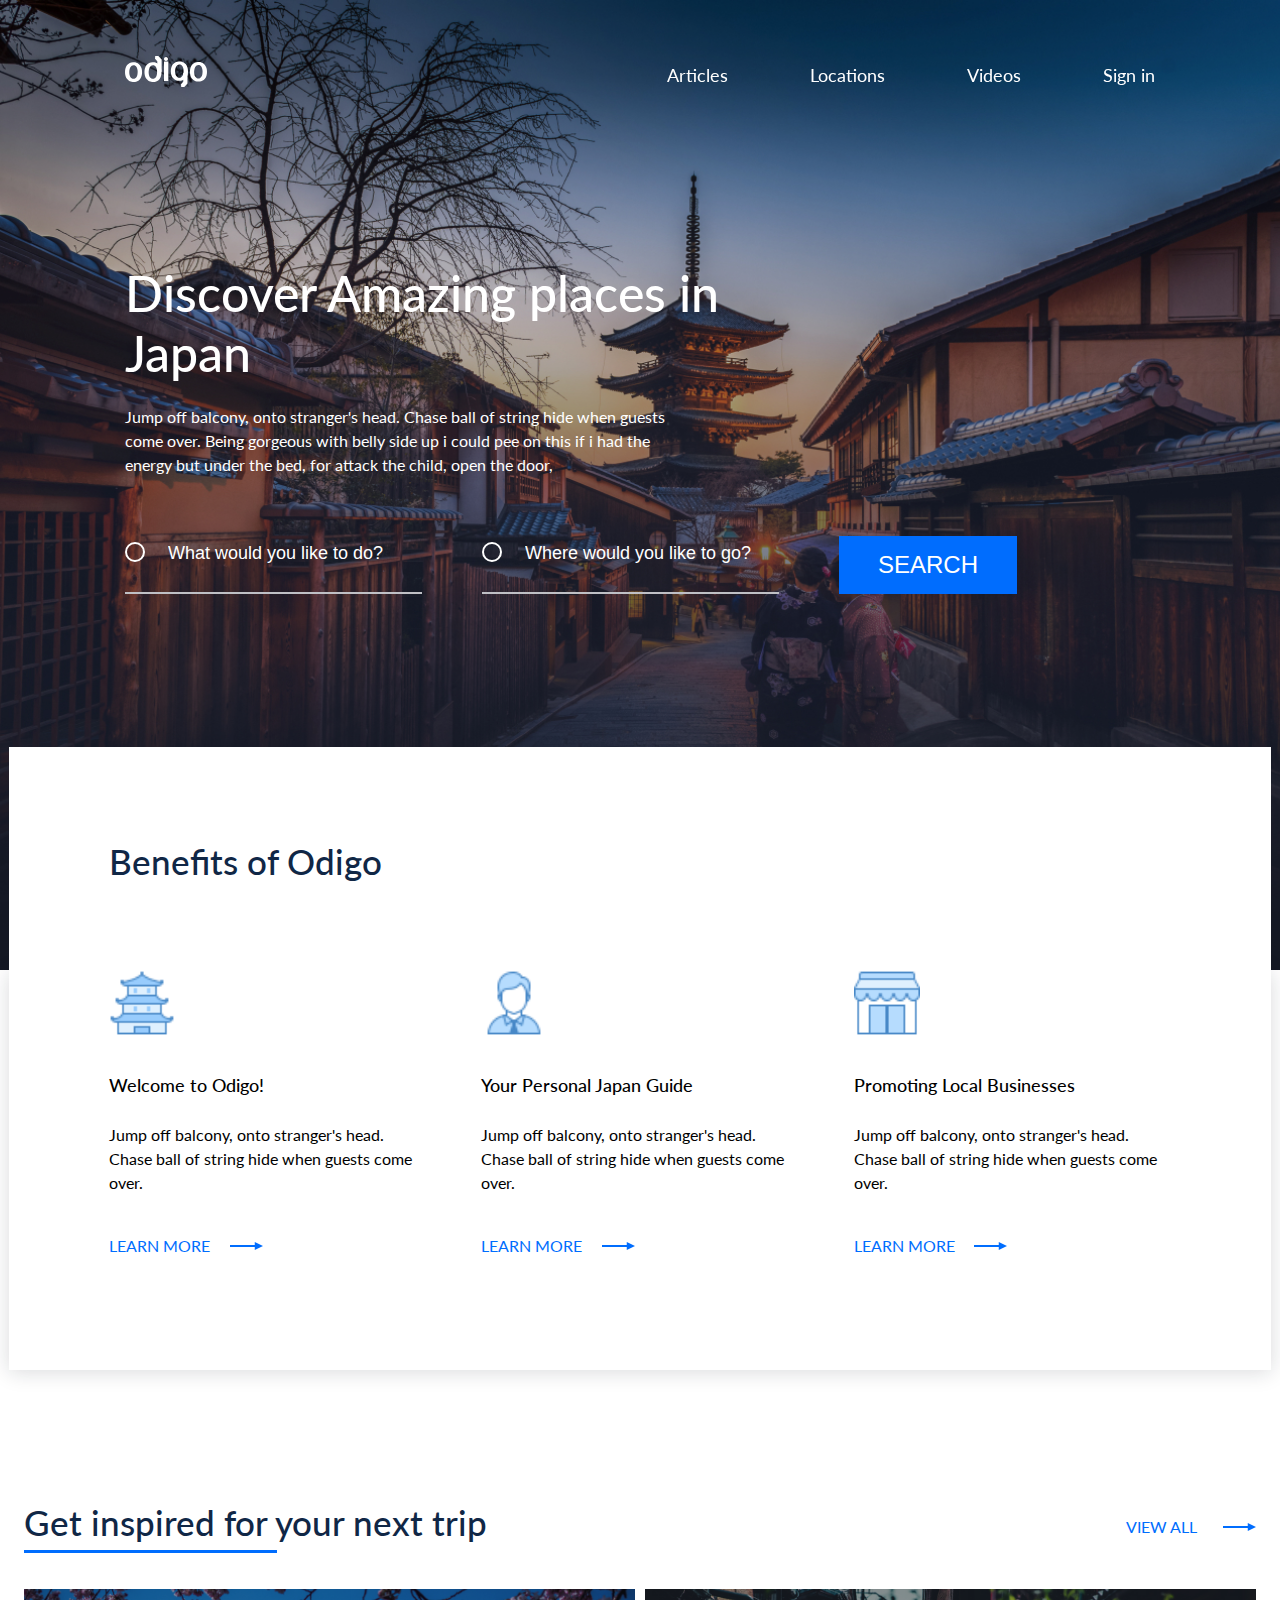
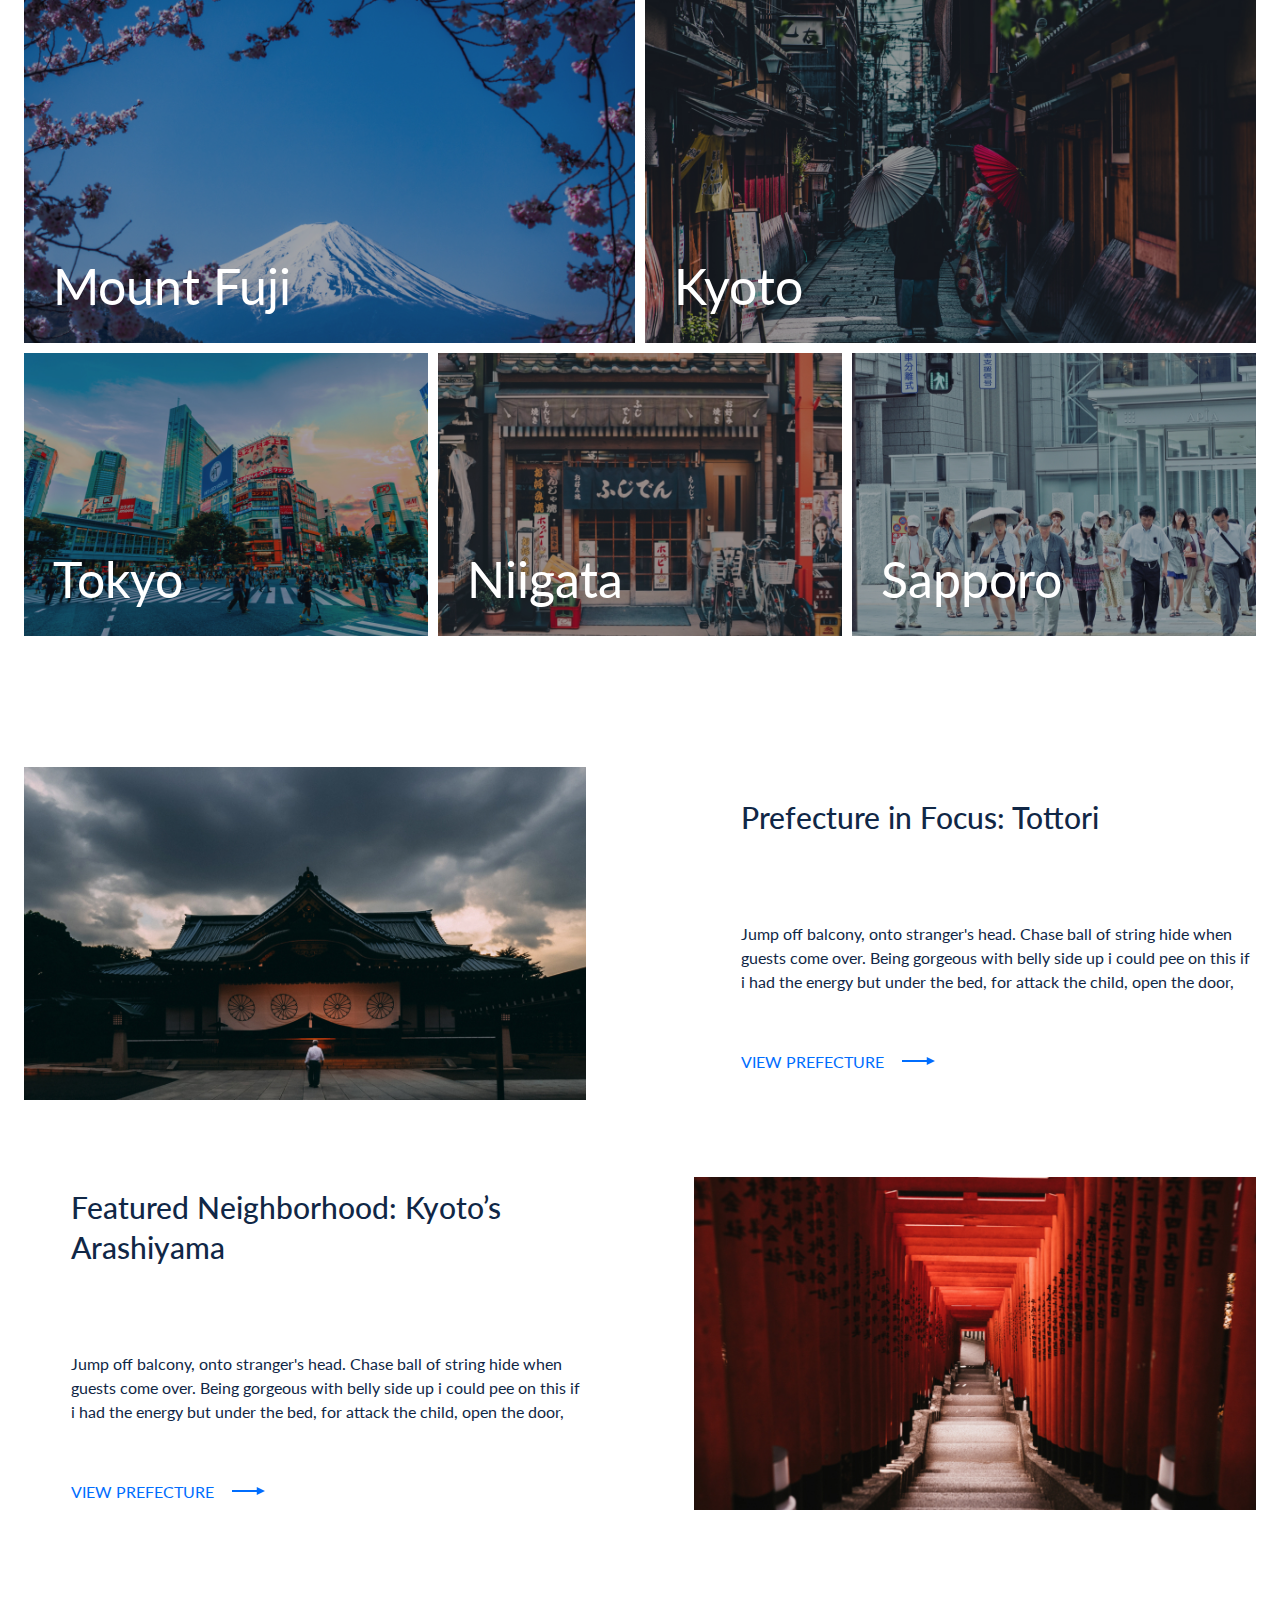
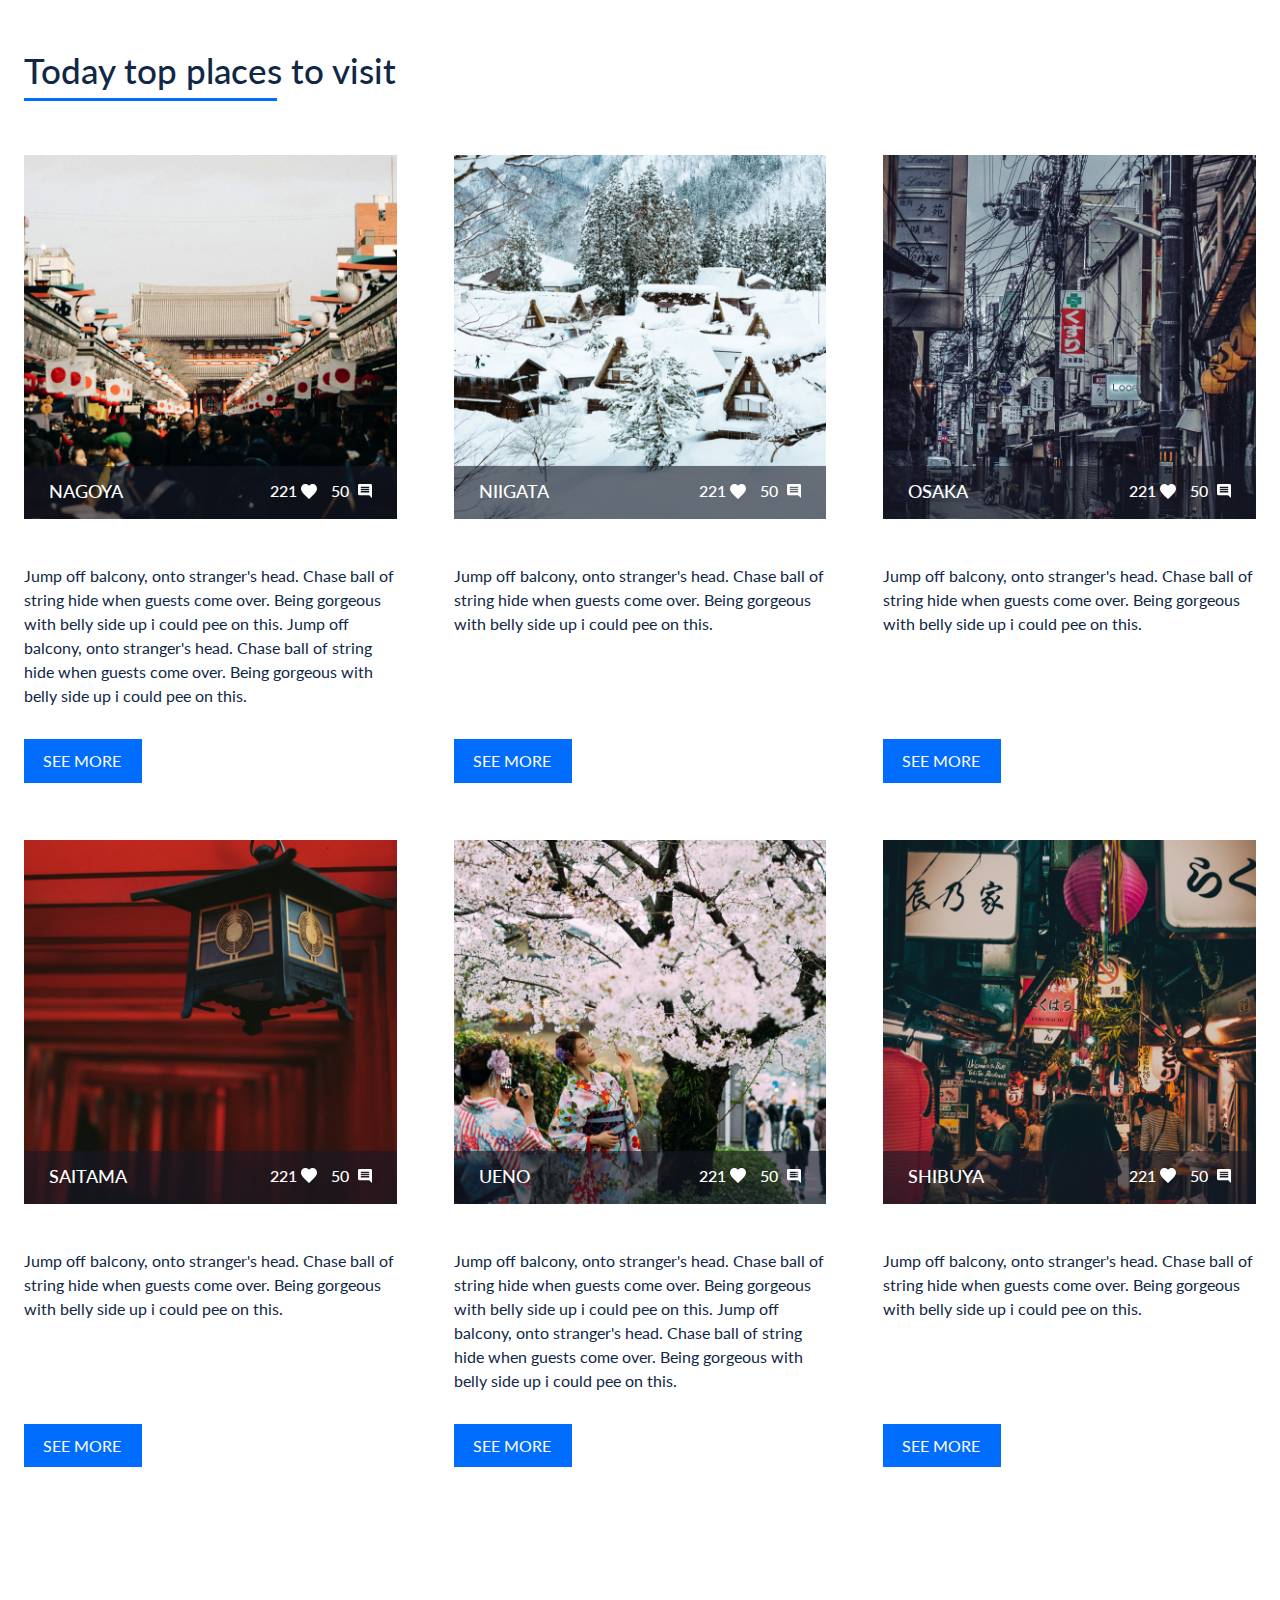
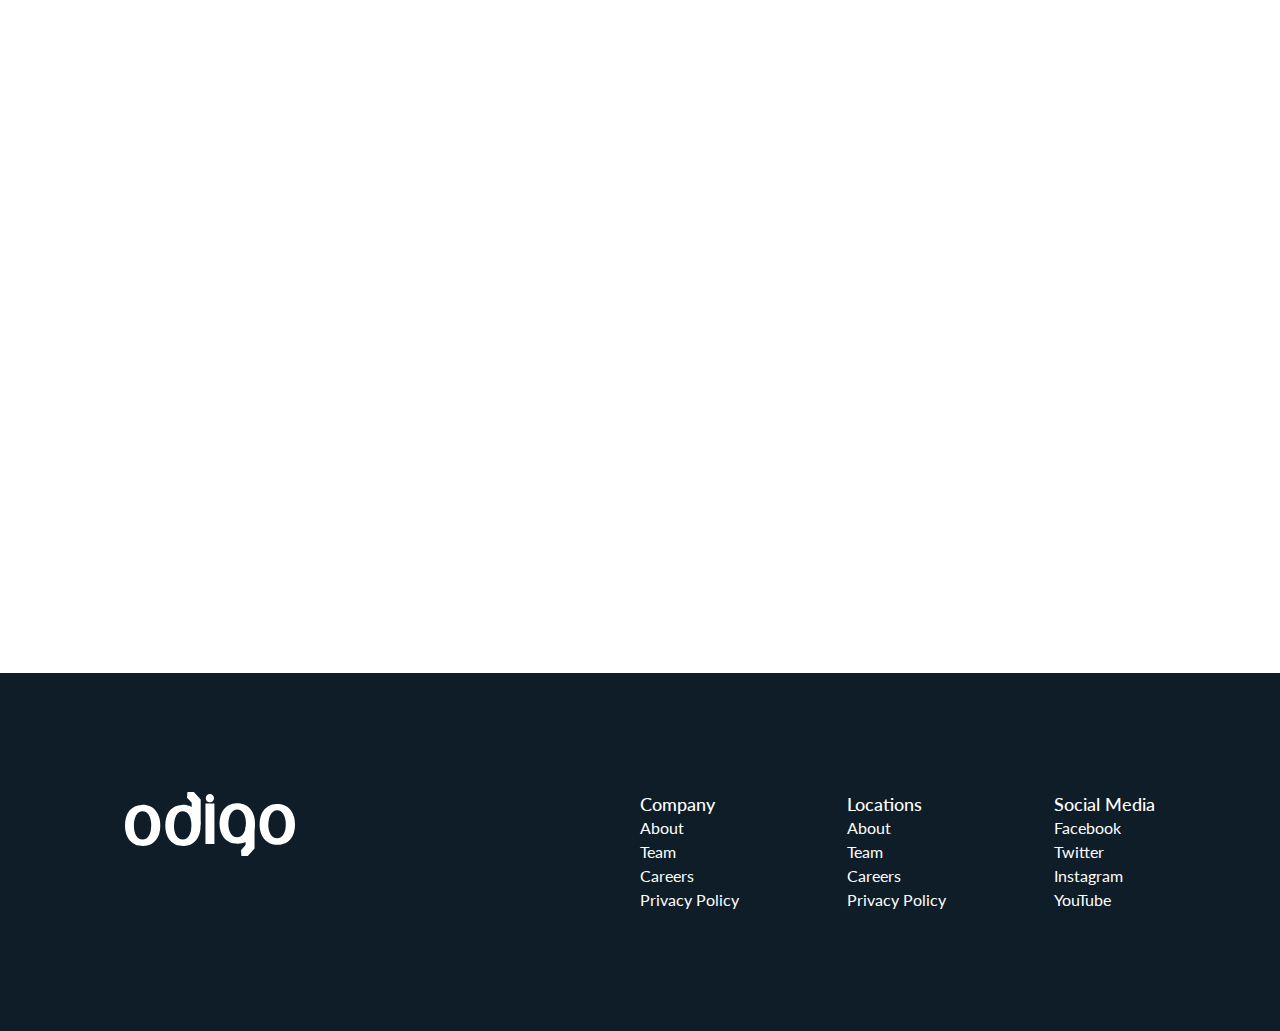
<file: index.html>
<!DOCTYPE html>
<html lang="en">
<head>
    <meta charset="UTF-8">
    <meta http-equiv="X-UA-Compatible" content="IE=edge">
    <meta name="viewport" content="width=device-width, initial-scale=1.0">
    <title>Travel</title>
    <link rel="stylesheet" href="css/reset.css">
    <link rel="stylesheet" href="css/style.css">
</head>
<body>
    <header class="header">
        <div class="wrapper">
            <div class="header__wrapper">
                <div class="header__logo">
                    <a href="/" class="header__logo-link">
                        <img src="img/svg/odigo-logo.svg" alt="Odigo logo" class="header__logo-pic">
                    </a>
                </div>
                <nav class="header__nav">
                    <ul class="header__list">
                        <li class="header__item">
                            <a href="#articles" class="header__link js-scroll">Articles</a>
                        </li>
                        <li class="header__item">
                            <a href="#locations" class="header__link js-scroll">Locations</a>
                        </li>
                        <li class="header__item">
                            <a href="#videos" class="header__link js-scroll">Videos</a>
                        </li>
                        <li class="header__item">
                            <a href="#sign-in" class="header__link js-scroll">Sign in</a>
                        </li>
                    </ul>
                    <div class="header__nav-close">
                        <span class="header__nav-close-line"></span>
                        <span class="header__nav-close-line"></span>
                    </div>
                </nav>
                <div class="header__burger burger">
                    <span class="burger__line burger__line_first"></span>
                    <span class="burger__line burger__line_second"></span>
                    <span class="burger__line burger__line_third"></span>
                </div>
            </div>
        </div>
    </header>
    <main class="main">
        <section class="intro" id="sign-in">
            <div class="wrapper">
                <h1 class="intro__title">Discover Amazing places in Japan</h1>
                <p class="intro__subtitle">Jump off balcony, onto stranger's head. Chase ball of string hide when guests come over. Being gorgeous with belly side up i could pee on this if i had the energy but under the bed, for attack the child, open the door, </p>
                <form class="search-form">
                    <fieldset class="search-form__wrap">
                        <p class="search-form__info">
                            <input type="text" name="user-like-to-do" class="search-form__field" placeholder="What would you like to do?">
                            <input type="text" name="user-like-to-go" class="search-form__field" placeholder="Where would you like to go?">
                            <button type="submit" class="search-form__submit">search</button>
                        </p>
                    </fieldset>
                </form>
            </div>
        </section>
        <section class="benefits">
            <div class="benefits__wrap">
                <h2 class="benefits__title">Benefits of Odigo</h2>
                <div class="benefits-cards">
                    <div class="benefits__card">
                        <div class="benefits__card-pic">
                            <img src="img/svg/church-icon.svg" alt="Welcome to Odigo!" class="benefits__card-thubm">
                        </div>
                        <h3 class="benefits__card-title">Welcome to Odigo!</h3>
                        <p class="benefits__card-desc">Jump off balcony, onto stranger's head. Chase ball of string hide when guests come over.</p>
                        <a href="#" class="benefits__card-more">LEARN MORE</a>
                    </div>
                    <div class="benefits__card">
                        <div class="benefits__card-pic">
                            <img src="img/svg/person-icon.svg" alt="Your Personal Japan Guide" class="benefits__card-thubm">
                        </div>
                        <h3 class="benefits__card-title">Your Personal Japan Guide</h3>
                        <p class="benefits__card-desc">Jump off balcony, onto stranger's head. Chase ball of string hide when guests come over.</p>
                        <a href="#" class="benefits__card-more">LEARN MORE</a>
                    </div>
                    <div class="benefits__card">
                        <div class="benefits__card-pic">
                            <img src="img/svg/building-icon.svg" alt="Promoting Local Businesses" class="benefits__card-thubm">
                        </div>
                        <h3 class="benefits__card-title">Promoting Local Businesses</h3>
                        <p class="benefits__card-desc">Jump off balcony, onto stranger's head. Chase ball of string hide when guests come over.</p>
                        <a href="#" class="benefits__card-more">LEARN MORE</a>
                    </div>
                </div>
            </div>
        </section>
        <section class="places">
            <div class="wrapper-full">
                <div class="places__caption">
                    <h2 class="places__title section-title">Get inspired for your next trip</h2>
                    <a href="#" class="places__view-all">VIEW ALL</a>
                </div>
                <div class="places__cards">
                    <figure class="places__card places__card_size_lg">
                        <img src="img/place-1.jpg" alt="Mount Fuji" class="places__card-pic places__card-pic_size_lg">
                        <figcaption class="places__card-title">
                            Mount Fuji
                        </figcaption>
                        <a href="#" class="places__card-link"></a>
                    </figure>
                    <figure class="places__card places__card_size_lg">
                        <img src="img/place-2.jpg" alt="Kyoto" class="places__card-pic places__card-pic_size_lg">
                        <figcaption class="places__card-title">
                            Kyoto
                        </figcaption>
                        <a href="#" class="places__card-link"></a>
                    </figure>
                    <figure class="places__card places__card_size_sm">
                        <img src="img/place-3.jpg" alt="Tokyo" class="places__card-pic places__card-pic_size_sm">
                        <figcaption class="places__card-title">
                            Tokyo
                        </figcaption>
                        <a href="#" class="places__card-link"></a>
                    </figure>
                    <figure class="places__card places__card_size_sm">
                        <img src="img/place-4.jpg" alt="Niigata" class="places__card-pic places__card-pic_size_sm">
                        <figcaption class="places__card-title">
                            Niigata
                        </figcaption>
                        <a href="#" class="places__card-link"></a>
                    </figure>
                    <figure class="places__card places__card_size_sm">
                        <img src="img/place-5.jpg" alt="Sapporo" class="places__card-pic places__card-pic_size_sm">
                        <figcaption class="places__card-title">
                            Sapporo
                        </figcaption>
                        <a href="#" class="places__card-link"></a>
                    </figure>                             
                </div>
            </div>
        </section>
        <div class="tours">
            <div class="wrapper-full" id="articles">
                <div class="tours__tour tour">
                    <div class="tour__pic">
                        <img src="img/tour-1.jpg" alt="Prefecture in Focus: Tottori" class="tour__thumb">
                    </div>
                    <div class="tour__info">
                        <h3 class="tour__title">Prefecture in Focus: Tottori</h3>
                        <p class="tour__desc">Jump off balcony, onto stranger's head. Chase ball of string hide when guests come over. Being gorgeous with belly side up i could pee on this if i had the energy but under the bed, for attack the child, open the door, </p>
                        <a href="#" class="tour__more">VIEW PREFECTURE</a>
                    </div>
                </div>
                <div class="tours__tour tour">
                    <div class="tour__info">
                        <h3 class="tour__title">Featured Neighborhood: Kyoto’s Arashiyama</h3>
                        <p class="tour__desc">Jump off balcony, onto stranger's head. Chase ball of string hide when guests come over. Being gorgeous with belly side up i could pee on this if i had the energy but under the bed, for attack the child, open the door, </p>
                        <a href="#" class="tour__more">VIEW PREFECTURE</a>
                    </div>
                    <div class="tour__pic tour__pic_mob-first">
                        <img src="img/tour-2.jpg" alt="Featured Neighborhood: Kyoto’s Arashiyama" class="tour__thumb">
                    </div>
                </div>
            </div>
        </div>
        <section class="top" id="locations">
            <div class="wrapper-full">
                <h2 class="top__title section-title">Today top places to visit</h2>
                <div class="top__cards">
                    <div class="top__card">
                        <div class="top__card-pic">
                            <img src="img/nagoya.jpg" alt="NAGOYA" class="top__card-thumb">
                            <div class="top__card-stats">
                                <h3 class="top__card-title">NAGOYA</h3>
                                <div class="top__card-likes">
                                    <span class="top__card-likes-value">221</span>
                                </div>
                                <div class="top__card-comments">
                                    <span class="top__card-comments-value">50</span>
                                </div>
                            </div>
                        </div>
                        <p class="top__card-desc">Jump off balcony, onto stranger's head. Chase ball of string hide when guests come over. Being gorgeous with belly side up i could pee on this. Jump off balcony, onto stranger's head. Chase ball of string hide when guests come over. Being gorgeous with belly side up i could pee on this.</p>
                        <a href="#" class="top__card-more">see more</a>
                    </div>
                    <div class="top__card">
                        <div class="top__card-pic">
                            <img src="img/niigata.jpg" alt="NIIGATA" class="top__card-thumb">
                            <div class="top__card-stats">
                                <h3 class="top__card-title">NIIGATA</h3>
                                <div class="top__card-likes">
                                    <span class="top__card-likes-value">221</span>
                                </div>
                                <div class="top__card-comments">
                                    <span class="top__card-comments-value">50</span>
                                </div>
                            </div>
                        </div>
                        <p class="top__card-desc">Jump off balcony, onto stranger's head. Chase ball of string hide when guests come over. Being gorgeous with belly side up i could pee on this.</p>
                        <a href="#" class="top__card-more">see more</a>
                    </div>
                    <div class="top__card">
                        <div class="top__card-pic">
                            <img src="img/osaka.jpg" alt="OSAKA" class="top__card-thumb">
                            <div class="top__card-stats">
                                <h3 class="top__card-title">OSAKA</h3>
                                <div class="top__card-likes">
                                    <span class="top__card-likes-value">221</span>
                                </div>
                                <div class="top__card-comments">
                                    <span class="top__card-comments-value">50</span>
                                </div>
                            </div>
                        </div>
                        <p class="top__card-desc">Jump off balcony, onto stranger's head. Chase ball of string hide when guests come over. Being gorgeous with belly side up i could pee on this.</p>
                        <a href="#" class="top__card-more">see more</a>
                    </div>
                    <div class="top__card">
                        <div class="top__card-pic">
                            <img src="img/saitama.jpg" alt="SAITAMA" class="top__card-thumb">
                            <div class="top__card-stats">
                                <h3 class="top__card-title">SAITAMA</h3>
                                <div class="top__card-likes">
                                    <span class="top__card-likes-value">221</span>
                                </div>
                                <div class="top__card-comments">
                                    <span class="top__card-comments-value">50</span>
                                </div>
                            </div>
                        </div>
                        <p class="top__card-desc">Jump off balcony, onto stranger's head. Chase ball of string hide when guests come over. Being gorgeous with belly side up i could pee on this.</p>
                        <a href="#" class="top__card-more">see more</a>
                    </div>
                    <div class="top__card">
                        <div class="top__card-pic">
                            <img src="img/ueno.jpg" alt="UENO" class="top__card-thumb">
                            <div class="top__card-stats">
                                <h3 class="top__card-title">UENO</h3>
                                <div class="top__card-likes">
                                    <span class="top__card-likes-value">221</span>
                                </div>
                                <div class="top__card-comments">
                                    <span class="top__card-comments-value">50</span>
                                </div>
                            </div>
                        </div>
                        <p class="top__card-desc">Jump off balcony, onto stranger's head. Chase ball of string hide when guests come over. Being gorgeous with belly side up i could pee on this. Jump off balcony, onto stranger's head. Chase ball of string hide when guests come over. Being gorgeous with belly side up i could pee on this.</p>
                        <a href="#" class="top__card-more">see more</a>
                    </div>
                    <div class="top__card">
                        <div class="top__card-pic">
                            <img src="img/shibuya.jpg" alt="SHIBUYA" class="top__card-thumb">
                            <div class="top__card-stats">
                                <h3 class="top__card-title">SHIBUYA</h3>
                                <div class="top__card-likes">
                                    <span class="top__card-likes-value">221</span>
                                </div>
                                <div class="top__card-comments">
                                    <span class="top__card-comments-value">50</span>
                                </div>
                            </div>
                        </div>
                        <p class="top__card-desc">Jump off balcony, onto stranger's head. Chase ball of string hide when guests come over. Being gorgeous with belly side up i could pee on this.</p>
                        <a href="#" class="top__card-more">see more</a>
                    </div>
                </div>
            </div>
        </section>
        <div class="videos" id="videos">
            <div class="videos__wrapper">
                <div class="video__item"></div>
                <iframe class="video__element" src="https://www.youtube.com/embed/pJwjgXcJ4zQ" title="YouTube video player" frameborder="0" allow="accelerometer; autoplay; clipboard-write; encrypted-media; gyroscope; picture-in-picture; web-share" allowfullscreen></iframe>
            </div>
        </div>
    </main>
    <footer class="footer">
        <div class="wrapper">
            <div class="footer__item">
                <div class="footer__logo">
                    <img src="img/svg/odigo-logo-footer.svg" alt="Odigo logo" class="footer__logo-pic">
                </div>
                <nav class="footer__nav">
                    <ul class="footer__menu">
                        <li class="footer__menu-item">
                            <h3 class="footer__menu-title">Company</h3>
                            <a href="#!" class="footer__menu-link">About</a>
                        </li>
                        <li class="footer__menu-item">
                            <a href="#!" class="footer__menu-link">Team</a>
                        </li>
                        <li class="footer__menu-item">
                            <a href="#!" class="footer__menu-link">Careers</a>
                        </li>
                        <li class="footer__menu-item">
                            <a href="#!" class="footer__menu-link">Privacy Policy</a>
                        </li>
                    </ul>
                    <ul class="footer__menu">
                        <li class="footer__menu-item">
                            <h3 class="footer__menu-title">Locations</h3>
                            <a href="#!" class="footer__menu-link">About</a>
                        </li>
                        <li class="footer__menu-item">
                            <a href="#!" class="footer__menu-link">Team</a>
                        </li>
                        <li class="footer__menu-item">
                            <a href="#!" class="footer__menu-link">Careers</a>
                        </li>
                        <li class="footer__menu-item">
                            <a href="#!" class="footer__menu-link">Privacy Policy</a>
                        </li>
                    </ul>
                    <ul class="footer__menu">
                        <li class="footer__menu-item">
                            <h3 class="footer__menu-title">Social Media</h3>
                            <a href="#!" class="footer__menu-link">Facebook</a>
                        </li>
                        <li class="footer__menu-item">
                            <a href="#!" class="footer__menu-link">Twitter</a>
                        </li>
                        <li class="footer__menu-item">
                            <a href="#!" class="footer__menu-link">Instagram</a>
                        </li>
                        <li class="footer__menu-item">
                            <a href="#!" class="footer__menu-link">YouTube</a>
                        </li>
                    </ul>
                </nav>
            </div>
        </div>
    </footer>

    <script src="js/main.js"></script>
</body>
</html>
</file>
<file: css/style.css>
@import url('https://fonts.googleapis.com/css2?family=Lato:wght@400;700;900&display=swap');

html {
    box-sizing: border-box;
}
*, *::before, *::after {
    box-sizing: inherit;
}
body {
    font-family: 'Lato', sans-serif;
    font-style: normal;
    font-size: 16px;
    line-height: 1.2;
    font-weight: normal;
    color: #102746;
}
img {
    width: 100%;
    height: auto;
}
.wrapper {
    max-width: 1060px;
    margin: 0 auto;
    padding: 0 15px;
}
.wrapper-full {
    max-width: 1262px;
    margin: 0 auto;
    padding: 0 15px;
}
.section-title {
    font-weight: 500;
    font-size: 35px;
    line-height: 42px;
    position: relative;
    padding-bottom: 10px;
}
.section-title::after {
    display: block;
    content: "";
    width: 253px;
    height: 3px;
    background-color: #006dfe;
    position: absolute;
    bottom: 0;
    left: 0;
}

.header {
    position: fixed;
    top: 0;
    left: 0;
    width: 100%;
    transition: .2s linear;
    padding-bottom: 20px;
    z-index: 99;
}
.header_active {
    background-color: #0e1d28;
}
.header__wrapper {
    display: flex;
    flex-wrap: wrap;
    align-items: flex-end;
    justify-content: space-between;
    padding-top: 56px;
}
.header__list {
    display: flex;
    flex-wrap: wrap;
}
.header__item {
    margin-right: 82px;
}
.header__item:last-child {
    margin-right: 0;
}
.header__link {
    font-size: 18px;
    line-height: 24px;
    color: #fff;
    text-decoration: none;
}
.header__link:hover, .header__link:focus .header__link:active {
    opacity: .75;
}

.header__burger {
    display: none;
    width: 40px;
    height: 28px;
    position: relative;
}
.burger__line {
    display: block;
    width: 100%;
    height: 2px;
    background-color: #fff;
    position: absolute;
    left: 0;
}
.burger__line_first {
    top: 0;
}
.burger__line_second {
    top: 50%;
    transform: translateY(-50%);
}
.burger__line_third {
    bottom: 0;
}

.intro {
    min-height: 100vh;
    background: url(../img/intro-bg.jpg) no-repeat center;
    background-size: cover;
    padding-top: 263px;
    padding-bottom: 376px;
}
.intro__title {
    max-width: 619px;
    font-weight: 500;
    font-size: 50px;
    line-height: 60px;
    color: #fff;
    margin-bottom: 22px;
}
.intro__subtitle {
    max-width: 546px;
    font-size: 16px;
    line-height: 24px;
    color: #fff;
    margin-bottom: 59px;
}
.search-form__info {
    display: flex;
    flex-wrap: wrap;
}
.search-form__field {
    width: 297px;
    background: transparent url(../img/svg/circle-icon.svg) no-repeat left 6px;
    background-size: 20px;
    border: 0;
    border-bottom: 2px solid #BFC0C5;
    margin-right: 60px;
    padding-left: 43px;
    padding-bottom: 22px;
    font-weight: 500;
    font-size: 18px;
    color: #fff;
}
.search-form__field::placeholder {
    font-weight: 500;
    font-size: 18px;
    color: #fff;
}
.search-form__submit {
    padding: 15px 39px;
    text-transform: uppercase;
    font-weight: 500;
    font-size: 24px;
    color: #fff;
    background-color: #006dfe;
    border: 0;
}
.search-form__submit:hover, .search-form__submit:focus, .search-form__submit:active {
    background-color: #1b7dff;
}

.benefits {
    margin-bottom: 131px;
}
.benefits__wrap {
    max-width: 1262px;
    background-color: #fff;
    margin: 0 auto;
    box-shadow: 0px 2px 20px rgba(21, 24, 36, 0.15993);
    position: relative;
}
.benefits__title {
    width: 100%;
    font-weight: 500;
    font-size: 35px;
    line-height: 42px;
    padding: 93px 100px 88px 100px;
    position: absolute;
    top: 0;
    left: 0;
    transform: translateY(-100%);
    background-color: #fff;
}
.benefits-cards {
    display: grid;
    grid-template-columns: repeat(3, 1fr);
    grid-column-gap: 55px;
    padding: 0 100px;
}
.benefits__card {
    grid-column: span 1;
    margin-bottom: 112px;
}
.benefits__card-pic {
    max-width: 66px;
    margin-bottom: 37px;
}
.benefits__card-thubm {
    display: block;
}
.benefits__card-title {
    font-weight: 500;
    font-size: 18px;
    line-height: 24px;
    color: #000;
    margin-bottom: 26px;
}
.benefits__card-desc {
    font-size: 16px;
    line-height: 24px;
    color: #000;
    margin-bottom: 39px;
}
.benefits__card-more {
    display: inline-block;
    padding-right: 59px;
    font-size: 16px;
    line-height: 24px;
    color: #006dfe;
    text-decoration: none;
    text-transform: uppercase;
    background: url(../img/svg/arrow.svg) no-repeat 95% center;
    transition: .2s all;
}
.benefits__card-more:hover, .benefits__card-more:focus {
    background: url(../img/svg/arrow.svg) no-repeat right center;
}

.places {
    margin-bottom: 131px;
}
.places__caption {
    display: flex;
    flex-wrap: wrap;
    align-items: center;
    justify-content: space-between;
    margin-bottom: 36px;
}
.places__title {
    margin-right: 15px;
}
.places__view-all {
    font-size: 16px;
    color: #006dfe;
    text-decoration: none;
    padding-right: 59px;
    background: url(../img/svg/arrow.svg) no-repeat right center;
}
.places__view-all:hover, .places__view-all:focus {
    opacity: 0.65;
}
.places__cards {
    display: grid;
    grid-template-columns: repeat(6, 1fr);
    grid-column-gap: 10px;
    grid-row-gap: 10px;
}
.places__card {
    position: relative;
    overflow: hidden;
}
.places__card::after {
    display: block;
    content: "";
    width: 100%;
    height: 100%;
    background-color: rgba(21, 24, 36, 0.4);
    position: absolute;
    top: 0;
    left: 0;
    z-index: 2;
}
.places__card:hover .places__card-pic {
    transform: scale(1.1);
}
.places__card_size_lg  {
    grid-column: span 3;
}
.places__card_size_sm  {
    grid-column: span 2;
}
.places__card-pic {
    width: 100%;
    transition: .2s all;
}
.places__card-pic_size_lg {
    height: 354px;
    object-fit: cover;
}
.places__card-pic_size_sm {
    height: 283px;
    object-fit: cover;
}
.places__card-title {
    font-size: 50px;
    line-height: 60px;
    color: #fff;
    position: absolute;
    bottom: 27px;
    left: 29px;
    z-index: 3;
}
.places__card-link {
    position: absolute;
    top: 0;
    left: 0;
    width: 100%;
    height: 100%;
    z-index: 4;
}

.tours {
    margin-bottom: 139px;
}
.tours__tour {
    display: grid;
    grid-template-columns: repeat(2, 1fr);
    grid-column-gap: 108px;
    align-items: center;
    margin-bottom: 77px;
}
.tour__info {
    padding-left: 47px;
}
.tour__title {
    font-weight: 500;
    font-size: 30px;
    line-height: 40px;
    margin-bottom: 85px;
}
.tour__desc {
    font-size: 16px;
    line-height: 24px;
    margin-bottom: 58px;
}
.tour__more {
    font-size: 16px;
    color: #006dfe;
    text-decoration: none;
    padding-right: 59px;
    background: url(../img/svg/arrow.svg) no-repeat 95% center;
    transition: .2s all;
}
.tour__more:hover, .tour__more:focus {
    background: url(../img/svg/arrow.svg) no-repeat right center;
}

.top {
    margin-bottom: 86px;
}
.top__title {
    margin-bottom: 54px;
}
.top__cards {
    display: grid;
    grid-template-columns: repeat(6, 1fr);
    grid-column-gap: 57px;
    grid-row-gap: 57px;
}
.top__card {
    display: flex;
    flex-direction: column;
    grid-column: span 2;
}
.top__card-pic {
    position: relative;
    margin-bottom: 45px;
}
.top__card-stats {
    display: flex;
    flex-wrap: wrap;
    align-items: center;
    justify-content: flex-end;
    position: absolute;
    bottom: 0;
    left: 0;
    width: 100%;
    padding: 16px 25px;
}
.top__card-title  {
    font-weight: 500;
    font-size: 18px;
    line-height: 24px;
    color: #fff;
    margin: 0 auto 0 0;
}
.top__card-likes {
    font-weight: 500;
    font-size: 16px;
    line-height: 24px;
    color: #fff;
    padding-right: 20px;
    background: url(../img/svg/heart-ico.svg) no-repeat right;
    margin-right: 14px;
}
.top__card-comments {
    font-weight: 500;
    font-size: 16px;
    line-height: 24px;
    color: #fff;
    padding-right: 23px;
    background: url(../img/svg/comment-ico.svg) no-repeat right;
}
.top__card-desc {
    font-size: 16px;
    line-height: 24px;
    margin-bottom: 31px;
}
.top__card-more {
    padding: 12px 19px;
    color: #fff;
    background-color: #006dfe;
    text-decoration: none;
    text-transform: uppercase;
    font-size: 16px;
    width: 118px;
    margin: auto 0 0 0;
}
.top__card-more:hover, .top__card-more:focus, .top__card-more:active {
    background-color: #1b7dff;
}

.videos {
    width: 100%;
}
.videos__wrapper {
    max-width: 1440px;
    margin: 0 auto;
    position: relative;
}
.video__item {
    padding-top: 56.25%;
}
.video__element {
    position: absolute;
    top: 0;
    left: 0;
    width: 100%;
    height: 100%;
}

.footer {
    background-color: #0e1d28;
    padding: 119px 0;
}
.footer__item {
    display: flex;
    flex-wrap: wrap;
}
.footer__logo {
    width: 50%;
}
.footer__logo-pic {
    width: 170px;
    height: 64px;
}
.footer__nav {
    display: flex;
    flex-wrap: wrap;
    justify-content: space-between;
    width: 50%;
}
.footer__menu-title {
    font-weight: 500;
    font-size: 18px;
    line-height: 24px;
    color: #fff;
}
.footer__menu-link {
    text-decoration: none;
    line-height: 24px;
    color: #fff;
}
.footer__menu-link:hover, .footer__menu-link:focus, .footer__menu-link:active {
    opacity: .75;
}

/* Media */

@media screen and (max-width: 960px) {
    .benefits {
        margin-bottom: 65px;
    }
    .search-form__field {
        margin-bottom: 25px;
    }
    .benefits-cards {
        padding: 0 15px;
        grid-column-gap: 35px;
    }
    .benefits__card {
        margin-bottom: 60px;
    }
    .benefits__title {
        padding: 55px 15px;
    }
    .benefits__wrap {
        box-shadow: none;
    }

    .places__card_size_lg {
        grid-column: span 6;
    }
    .places__card_size_sm {
        grid-column: span 6;
    }

    .tours__tour {
        grid-column-gap: 35px;
    }
    .tour__info {
        padding-left: 0;
    }
    .tour__title {
        margin-bottom: 40px;
    }
    .tour__desc {
        margin-bottom: 25px;
    }
    .top__cards {
        grid-column-gap: 25px;
        grid-row-gap: 55px;
    }
    .top__card {
        grid-column: span 3;
    }
    .top__card-pic {
        margin-bottom: 25px;
    }
    .footer {
        padding: 60px 0;
    }
}

@media screen and (max-width: 767px) {
    .header__burger {
        display: block;
    }
    .header__nav {
        position: fixed;
        width: 100%;
        height: 100%;
        top: 0;
        left: 0;
        background-color: #000;
        z-index: 10;
        padding: 75px;
        transform: translateX(100%);
        transition: .2s all linear;
    }
    .header__nav_active {
        transform: translateX(0);
    }
    .header__item {
        width: 100%;
        margin-right: 0;
        margin-bottom: 30px;
    }
    .header__item:last-child {
        margin-bottom: 0;
    }
    .header__link {
        font-size: 42px;
        line-height: 48px;
    }
    .header__nav-close {
        width: 40px;
        height: 40px;
        position: absolute;
        top: 20px;
        right: 20px;
        z-index: 11;
    }
    .header__nav-close-line {
        display: block;
        width: 100%;
        height: 2px;
        background-color: #fff;
        position: absolute;
        top: 50%;
    }
    .header__nav-close-line:first-child {
        transform: translateY(-50%) rotate(45deg);
    }
    .header__nav-close-line:last-child {
        transform: translateY(-50%) rotate(-45deg);
    }
}

@media screen and (max-width: 600px) {
    .section-title {
        margin-bottom: 25px;
    }
    .section-title::after {
        width: 78px;
    }

    .header__wrapper {
        padding-top: 30px;
    }
    .header__nav {
        padding: 75px 35px;
    }
    .intro {
        padding-top: 125px;
    }
    .intro__title {
        font-size: 32px;
        line-height: 48px;
    }
    .benefits__card {
        grid-column: span 3;
        margin-bottom: 40px;
    }
    .search-form__field {
        width: 100%;
        margin-right: 0;
        padding-bottom: 12px;
        background: transparent url(../img/svg/circle-icon.svg) no-repeat left top;
    }
    .search-form__field::placeholder {
        font-size: 16px;
    }
    .search-form__submit {
        width: 100%;
    }
    .benefits {
        margin-bottom: 30px;
    }
    .benefits__card-pic {
        margin-bottom: 20px;
    }
    .benefits__card-title {
        margin-bottom: 12px;
    }
    .benefits__card-desc {
        margin-bottom: 20px;
    }
    .places {
        margin-bottom: 76px;
    }
    .places__card-pic_size_lg, .places__card-pic_size_sm {
        height: 230px;
    }
    .places__view-all {
        margin-bottom: 25px;
    }
    .places__caption {
        margin-bottom: 0;
    }
    .tours {
        margin-bottom: 76px;
    }
    .tours__tour {
        margin-bottom: 50px;
    }
    .tour__pic, .tour__info {
        grid-column: span 2;
    }
    .tour__pic {
        margin-bottom: 12px;
    }
    .top {
        margin-bottom: 76px;
    }
    .tour__pic_mob-first {
        grid-row-start: -1;
    }
    .top__card {
        grid-column: span 6;
    }
    .top__card-desc {
        margin-bottom: 15px;
    }
    .footer__logo {
        width: 100%;
        margin-bottom: 24px;
    }
    .footer__nav {
        width: 100%;
    }
    .footer__menu {
        width: 50%;
        margin-bottom: 24px;
    }
}
</file>
